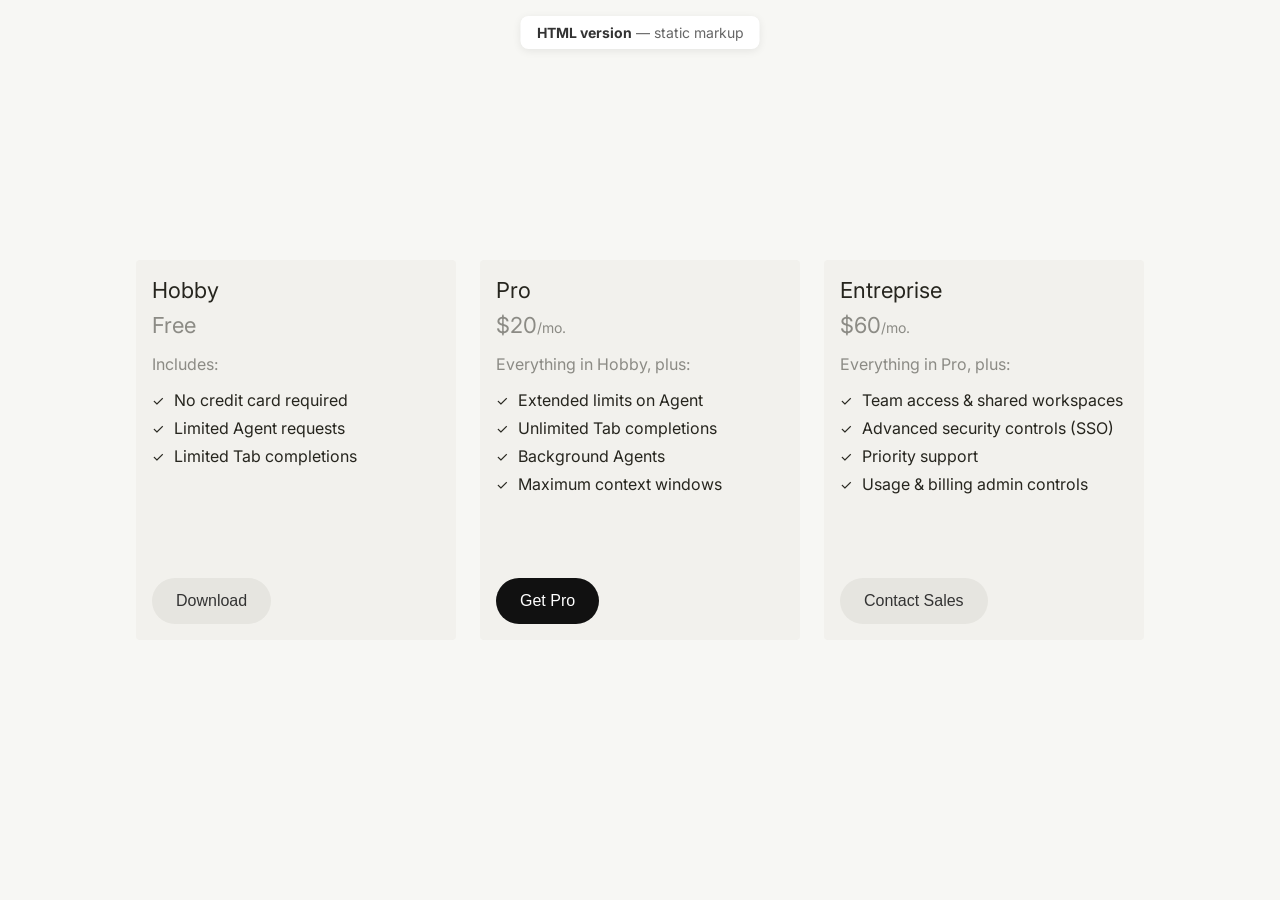
<file: index.html>
<!DOCTYPE html>
<html lang="en">
<head>
    <!-- Basic document setup -->
    <meta charset="UTF-8">
    <meta name="viewport" content="width=device-width, initial-scale=1.0">
    <title>Pricing Plans — HTML version</title>

    <!-- Typeface: Inter (loaded from Google Fonts) -->
    <link rel="preconnect" href="https://fonts.googleapis.com">
    <link rel="preconnect" href="https://fonts.gstatic.com" crossorigin>
    <link href="https://fonts.googleapis.com/css2?family=Inter:wght@400;500;600;700&display=swap" rel="stylesheet">

    <!-- Local styles for this page -->
    <link rel="stylesheet" href="styles.css">
</head>
<body>
    <!-- Small dev-only label so you can tell you're viewing the static HTML version -->
    <p class="page-label"><strong>HTML version</strong> — static markup</p>

    <!-- Pricing cards layout (side-by-side on desktop) -->
    <div class="cards-container">
        <!-- Card 1: Hobby (Free tier) -->
        <div class="card">
            <!-- Top section: title, price, and feature list -->
            <div class="card-top">
                <h3 class="card-title">Hobby</h3>
                <p class="card-price">
                    <span class="card-price-amount">Free</span>
                </p>
                <div class="card-content">
                    <p class="includes-text">Includes:</p>
                    <ul class="features-list">
                        <li>
                            <span class="checkmark">✓</span>
                            No credit card required
                        </li>
                        <li>
                            <span class="checkmark">✓</span>
                            Limited Agent requests
                        </li>
                        <li>
                            <span class="checkmark">✓</span>
                            Limited Tab completions
                        </li>
                    </ul>
                </div>
            </div>
            <!-- Bottom CTA (secondary button style) -->
            <button class="download-button secondary">Download</button>
        </div>

        <!-- Card 2: Pro (Paid tier) -->
        <div class="card">
            <!-- Top section: title, price, and feature list -->
            <div class="card-top">
                <h3 class="card-title">Pro</h3>
                <p class="card-price">
                    <span class="card-price-amount">$20</span>
                    <span class="card-price-period">/mo.</span>
                </p>
                <div class="card-content">
                    <p class="includes-text">Everything in Hobby, plus:</p>
                    <ul class="features-list">
                        <li>
                            <span class="checkmark">✓</span>
                            Extended limits on Agent
                        </li>
                        <li>
                            <span class="checkmark">✓</span>
                            Unlimited Tab completions
                        </li>
                        <li>
                            <span class="checkmark">✓</span>
                            Background Agents
                        </li>
                        <li>
                            <span class="checkmark">✓</span>
                            Maximum context windows
                        </li>
                    </ul>
                </div>
            </div>
            <!-- Bottom CTA (primary button style) -->
            <button class="download-button primary">Get Pro</button>
        </div>

        <!-- Card 3: Entreprise (example of adding a new tier) -->
        <div class="card">
            <!-- Top section: title, price, and feature list -->
            <div class="card-top">
                <h3 class="card-title">Entreprise</h3>
                <p class="card-price">
                    <span class="card-price-amount">$60</span>
                    <span class="card-price-period">/mo.</span>
                </p>
                <div class="card-content">
                    <p class="includes-text">Everything in Pro, plus:</p>
                    <ul class="features-list">
                        <li>
                            <span class="checkmark">✓</span>
                            Team access & shared workspaces
                        </li>
                        <li>
                            <span class="checkmark">✓</span>
                            Advanced security controls (SSO)
                        </li>
                        <li>
                            <span class="checkmark">✓</span>
                            Priority support
                        </li>
                        <li>
                            <span class="checkmark">✓</span>
                            Usage & billing admin controls
                        </li>
                    </ul>
                </div>
            </div>
            <!-- Bottom CTA (secondary button style) -->
            <button class="download-button secondary">Contact Sales</button>
        </div>
    </div>
</body>
</html>
</file>
<file: styles.css>
/* ==========================================================================
   Global reset
   - Keep spacing predictable across browsers.
   ========================================================================== */
* {
    margin: 0;
    padding: 0;
    box-sizing: border-box;
}

/* ==========================================================================
   Page layout
   - Center the pricing cards on the page with a soft background.
   ========================================================================== */
body {
    font-family: 'Inter', -apple-system, BlinkMacSystemFont, 'Segoe UI', Roboto, sans-serif;
    background-color: #f7f7f4;
    display: flex;
    justify-content: center;
    align-items: center;
    min-height: 100vh;
    padding: 20px;
}

/* ==========================================================================
   Cards layout
   - Side-by-side cards with a fixed gap.
   ========================================================================== */
.cards-container {
    display: flex;
    flex-direction: row;
    gap: 24px;
    flex-wrap: nowrap;
    justify-content: center;
    align-items: flex-start;
}

/* ==========================================================================
   Card container
   - Neutral surface + padding + a min height so the CTA aligns to the bottom.
   ========================================================================== */
.card {
    display: flex;
    flex-direction: column;
    min-height: 380px;
    background-color: #f2f1ed;
    border-radius: 4px;
    padding: 16px;
    width: 320px;
    flex-shrink: 0;
}

/* Card inner layout (top content stacks vertically) */
.card-top {
    display: flex;
    flex-direction: column;
}

/* ==========================================================================
   Typography: heading + price
   ========================================================================== */
.card-title {
    font-size: 22px;
    line-height: 28px;
    font-weight: 400;
    color: #26251e;
    margin-bottom: 8px;
}

/* Price row (amount + optional "/mo.") */
.card-price {
    font-size: 20px;
    color: rgba(38, 37, 30, 0.5);
    display: inline-flex;
    align-items: baseline;
}

.card-price-amount {
    font-size: 22px;
    font-weight: 400;
    color: rgba(38, 37, 30, 0.5);
}

.card-price-period {
    font-size: 14px;
    color: rgba(38, 37, 30, 0.5);
}

/* ==========================================================================
   Features list
   ========================================================================== */
.card-content {
    margin-bottom: 32px;
}

/* "Includes:" helper text */
.includes-text {
    font-size: 16px;
    color: rgba(38, 37, 30, 0.5);
    margin: 16px 0px;
}

.features-list {
    list-style: none;
    padding: 0;
}

/* Each feature row: checkmark + label */
.features-list li {
    display: flex;
    align-items: center;
    margin-bottom: 8px;
    font-size: 16px;
    color: #26251e;
}

.checkmark {
    color: #26251e;
    font-size: 14px;
    margin-right: 10px;
    font-weight: 400;
}

/* ==========================================================================
   Buttons
   - Base style + interaction states.
   - `.primary` is the dark emphasis variant.
   ========================================================================== */
.download-button {
    margin-top: auto;
    width: fit-content;
    background-color: #e6e5e0;
    border: none;
    border-radius: 999px;
    padding: 14px 24px;
    font-size: 16px;
    font-weight: 500;
    color: #333;
    cursor: pointer;
    transition: background-color 0.2s ease;
}

.download-button:hover {
    background-color: #D8D6CE;
}

.download-button:active {
    background-color: #D8D6CE;
}

/* Primary CTA button */
.download-button.primary {
    background-color: #111;
    color: #fff;
}

.download-button.primary:hover {
    background-color: #333;
}

.download-button.primary:active {
    background-color: #333;
}
.download-button.tertiary {
    background-color: transparent;
    border: 1px solid #c2c1ba;
    color: #333;
}

.download-button.tertiary:hover {
    background-color: #dbdbd7;
}

.download-button.tertiary:active {
    background-color: #dbdbd7;
}


/* ==========================================================================
   Page label (dev-only)
   - Fixed badge at the top so you know which version you're viewing.
   ========================================================================== */
.page-label {
    position: fixed;
    top: 16px;
    left: 50%;
    transform: translateX(-50%);
    font-size: 14px;
    color: #666;
    background: #fff;
    padding: 8px 16px;
    border-radius: 8px;
    box-shadow: 0 2px 8px rgba(0,0,0,0.08);
}

.page-label strong {
    color: #333;
}
</file>
